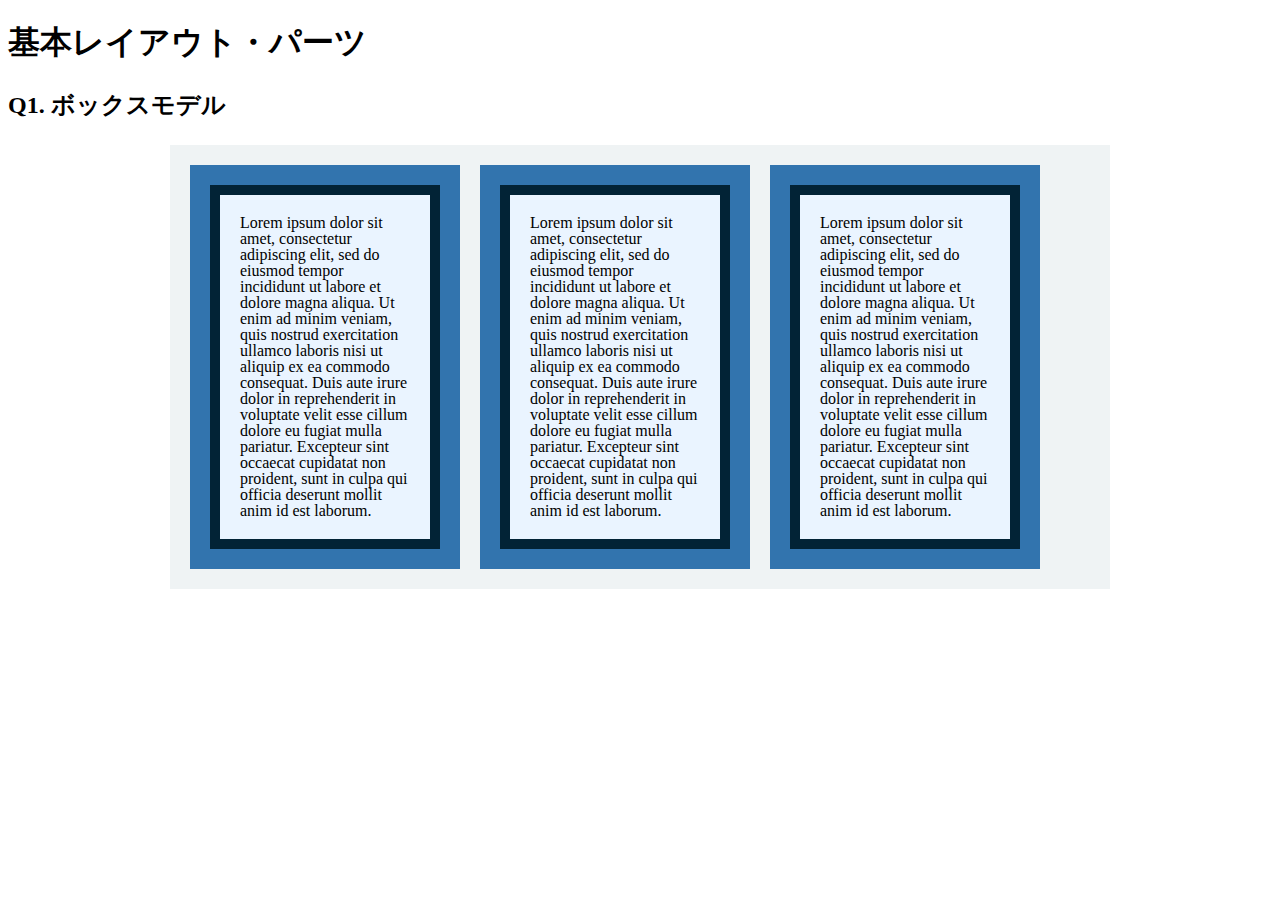
<file: layout_parts/q1/index.html>
<!DOCTYPE html>
<html>
  <head>
    <meta charset="utf-8">
    <meta http-equiv="X-UA-Compatible" content="IE=edge">
    <meta name="viewport" content="width=device-width, initial-scale=1.0, maximum-scale=1.0, user-scalable=no">
    <meta name="format-detection" content="telephone=no">
    <title>基本レイアウト・パーツ</title>
    <link rel="stylesheet" href="http://gizumo-inc.github.io/sample/front-lesson/layout_parts_new/assets/css/reset.css">
    <link rel="stylesheet" href="http://gizumo-inc.github.io/sample/front-lesson/layout_parts_new/assets/css/base.css">
    <link rel="stylesheet" href="css/style.css">
  </head>
  <body>
    <div class="wrapper">
      <h1 class="title">基本レイアウト・パーツ</h1>
      <h2 class="headline">
        <p class="headline__text">Q1. ボックスモデル</p>
      </h2>
      <div class="box">
        <!-- 回答はクラスq1の要素の中に書いてね -->
        <!-- すでについてるクラスにはstyleを指定しない。styleをつける場合は自分で新たにクラスをつけること -->
        <div class="q1">
          <div class="main-contents clearfix">
            <div class="content-wrapper">
              <div class="content">Lorem ipsum dolor sit amet, consectetur adipiscing elit, sed do eiusmod tempor incididunt ut labore et dolore magna aliqua. Ut enim ad minim veniam, quis nostrud exercitation ullamco laboris nisi ut aliquip ex ea commodo consequat. Duis aute irure dolor in reprehenderit in voluptate velit esse cillum dolore eu fugiat mulla pariatur. Excepteur sint occaecat cupidatat non proident, sunt in culpa qui officia deserunt mollit anim id est laborum.</div>
            </div>

            <div class="content-wrapper">
              <div class="content">Lorem ipsum dolor sit amet, consectetur adipiscing elit, sed do eiusmod tempor incididunt ut labore et dolore magna aliqua. Ut enim ad minim veniam, quis nostrud exercitation ullamco laboris nisi ut aliquip ex ea commodo consequat. Duis aute irure dolor in reprehenderit in voluptate velit esse cillum dolore eu fugiat mulla pariatur. Excepteur sint occaecat cupidatat non proident, sunt in culpa qui officia deserunt mollit anim id est laborum.</div>
            </div>

            <div class="content-wrapper">
              <div class="content">Lorem ipsum dolor sit amet, consectetur adipiscing elit, sed do eiusmod tempor incididunt ut labore et dolore magna aliqua. Ut enim ad minim veniam, quis nostrud exercitation ullamco laboris nisi ut aliquip ex ea commodo consequat. Duis aute irure dolor in reprehenderit in voluptate velit esse cillum dolore eu fugiat mulla pariatur. Excepteur sint occaecat cupidatat non proident, sunt in culpa qui officia deserunt mollit anim id est laborum.</div>
            </div>
          </div>
        </div>
        <!-- 回答はクラスq1の要素の中に書いてね -->
      </div>
    </div>
  </body>
</html>
</file>
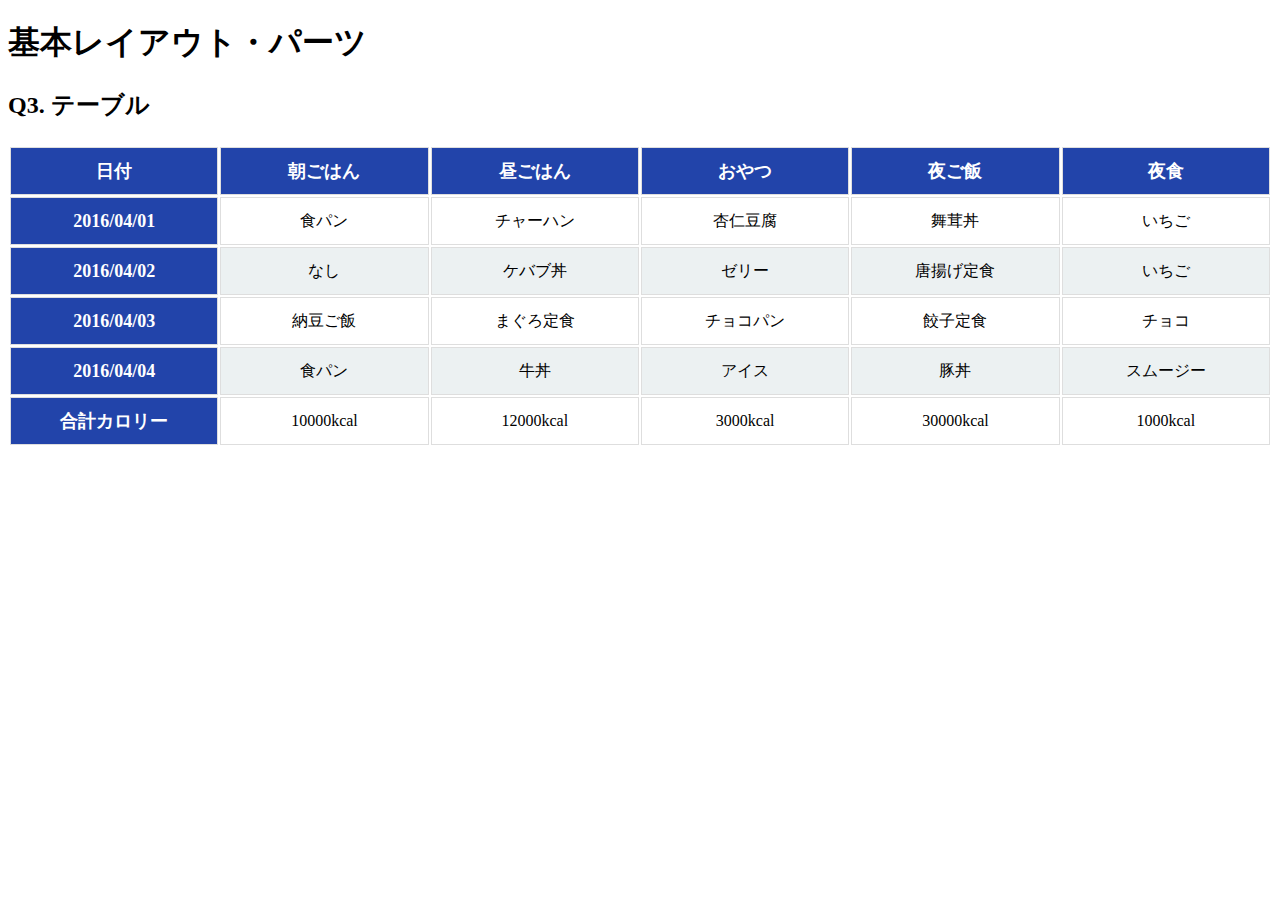
<file: layout_parts/q3/index.html>
<!DOCTYPE html>
<html>
  <head>
    <meta charset="utf-8">
    <meta http-equiv="X-UA-Compatible" content="IE=edge">
    <meta name="viewport" content="width=device-width, initial-scale=1.0, maximum-scale=1.0, user-scalable=no">
    <meta name="format-detection" content="telephone=no">
    <title>基本レイアウト・パーツ</title>
    <link rel="stylesheet" href="http://gizumo-inc.github.io/sample/front-lesson/layout_parts_new/assets/css/reset.css">
    <link rel="stylesheet" href="http://gizumo-inc.github.io/sample/front-lesson/layout_parts_new/assets/css/base.css">
    <link rel="stylesheet" href="css/style.css">
  </head>
  <body>
    <div class="wrapper">
      <h1 class="title">基本レイアウト・パーツ</h1>
      <h2 class="headline">
        <p class="headline__text">Q3. テーブル</p>
      </h2>
      <div class="box">
        <!-- 回答はクラスq3の要素の中に書いてね -->
        <!-- すでについてるクラスにはstyleを指定しない。styleをつける場合は自分で新たにクラスをつけること -->
        <div class="q3">
          <div class="table">
            <table class="contents">
              <thead>
                <tr>
                  <th>日付</th>
                  <th>朝ごはん</th>
                  <th>昼ごはん</th>
                  <th>おやつ</th>
                  <th>夜ご飯</th>
                  <th>夜食</th>
                </tr>
              </thead>
              <tbody class="content">
                <tr>
                  <th>2016/04/01</th>
                  <td>食パン</td>
                  <td>チャーハン</td>
                  <td>杏仁豆腐</td>
                  <td>舞茸丼</td>
                  <td>いちご</td>
                </tr>
                <tr>
                  <th>2016/04/02</th>
                  <td>なし</td>
                  <td>ケバブ丼</td>
                  <td>ゼリー</td>
                  <td>唐揚げ定食</td>
                  <td>いちご</td>
                </tr>
                <tr>
                  <th>2016/04/03</th>
                  <td>納豆ご飯</td>
                  <td>まぐろ定食</td>
                  <td>チョコパン</td>
                  <td>餃子定食</td>
                  <td>チョコ</td>
                </tr>
                <tr>
                  <th>2016/04/04</th>
                  <td>食パン</td>
                  <td>牛丼</td>
                  <td>アイス</td>
                  <td>豚丼</td>
                  <td>スムージー</td>
                </tr>
                <tr>
                  <th>合計カロリー</th>
                  <td>10000kcal</td>
                  <td>12000kcal</td>
                  <td>3000kcal</td>
                  <td>30000kcal</td>
                  <td>1000kcal</td>
                </tr>
              </tbody>
            </table>
          </div>
        </div>
        <!-- 回答はクラスq3の要素の中に書いてね -->
      </div>
    </div>
  </body>
</html>
</file>
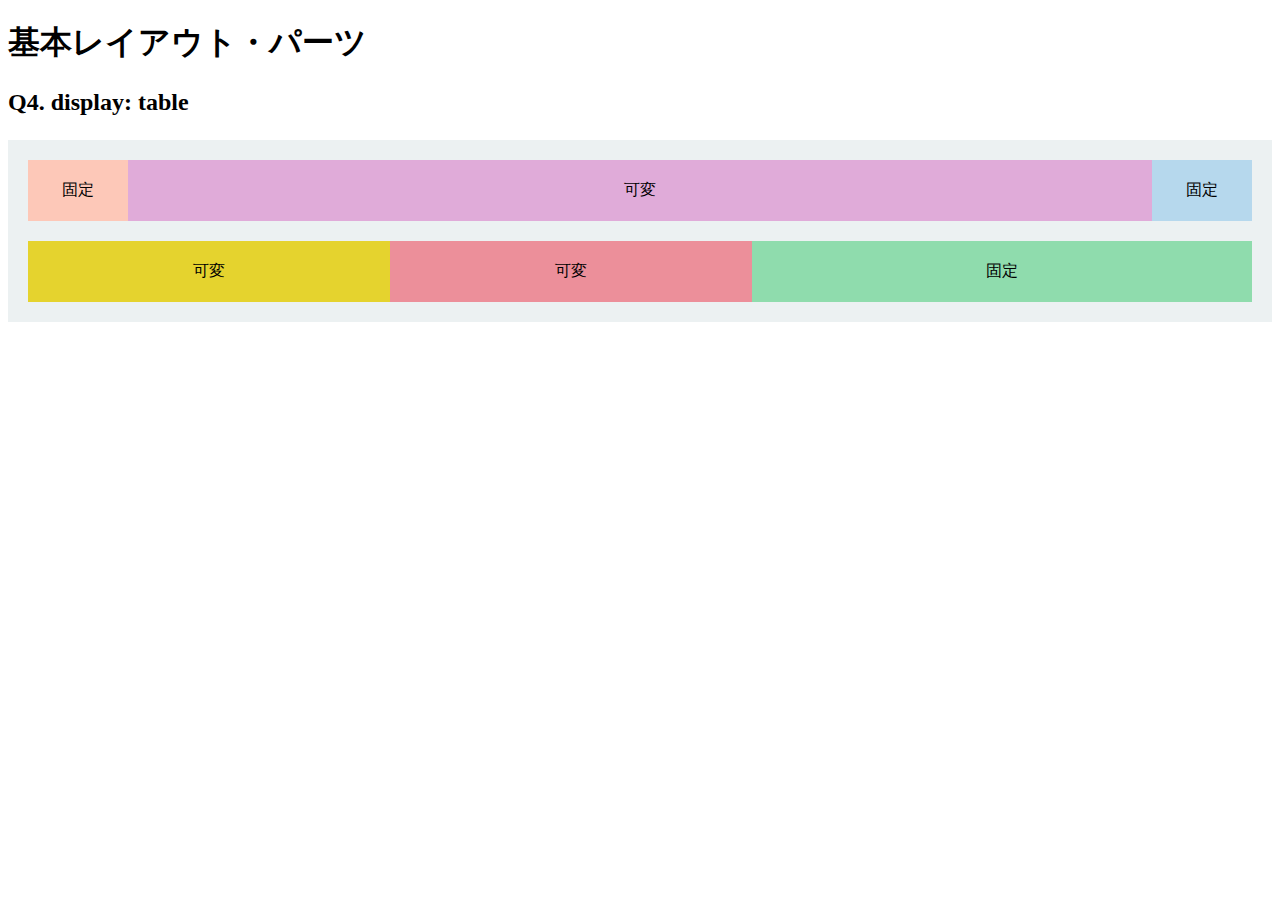
<file: layout_parts/q4/index.html>
<!DOCTYPE html>
<html>
  <head>
    <meta charset="utf-8">
    <meta http-equiv="X-UA-Compatible" content="IE=edge">
    <meta name="viewport" content="width=device-width, initial-scale=1.0, maximum-scale=1.0, user-scalable=no">
    <meta name="format-detection" content="telephone=no">
    <title>基本レイアウト・パーツ</title>
    <link rel="stylesheet" href="http://gizumo-inc.github.io/sample/front-lesson/layout_parts_new/assets/css/reset.css">
    <link rel="stylesheet" href="http://gizumo-inc.github.io/sample/front-lesson/layout_parts_new/assets/css/base.css">
    <link rel="stylesheet" href="css/style.css">
  </head>
  <body>
    <div class="wrapper">
      <h1 class="title">基本レイアウト・パーツ</h1>
      <h2 class="headline">
        <p class="headline__text">Q4. display: table</p>
      </h2>
      <div class="box">
        <!-- 回答はクラスq4の要素の中に書いてね -->
        <!-- すでについてるクラスにはstyleを指定しない。styleをつける場合は自分で新たにクラスをつけること -->
        <!-- 新たにタグは追加しなくてもできます。 -->
        <div class="q4 main-contents">
          <div class="graph">
            <div class="content beige">固定</div>
            <div class="content purple">可変</div>
            <div class="content blue">固定</div>
          </div>
          <div class="graph">
            <div class="content yellow">可変</div>
            <div class="content red">可変</div>
            <div class="content green">固定</div>
          </div>
        </div>
        <!-- 回答はクラスq4の要素の中に書いてね -->
      </div>
    </div>
  </body>
</html>
</file>
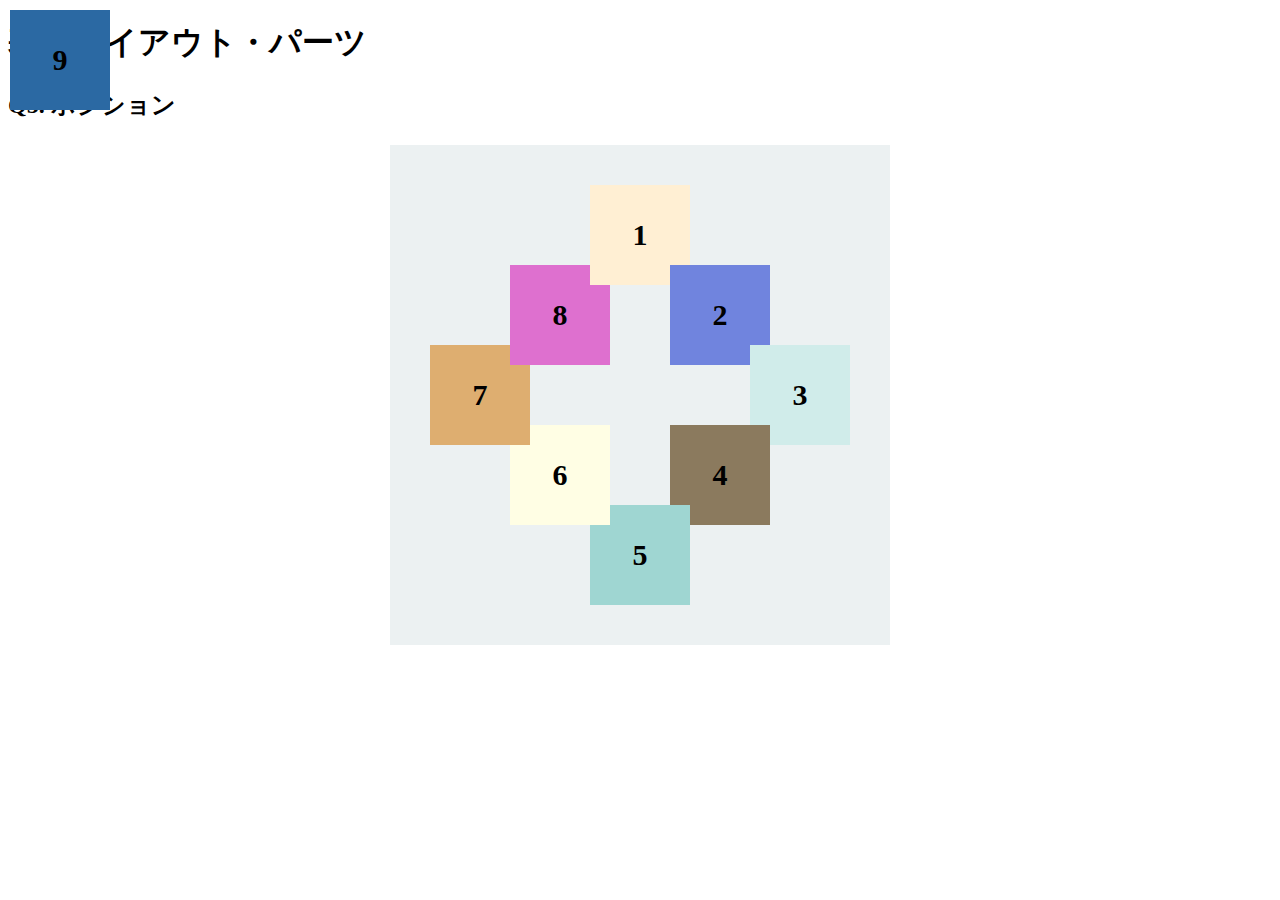
<file: layout_parts/q5/index.html>
<!DOCTYPE html>
<html>
  <head>
    <meta charset="utf-8">
    <meta http-equiv="X-UA-Compatible" content="IE=edge">
    <meta name="viewport" content="width=device-width, initial-scale=1.0, maximum-scale=1.0, user-scalable=no">
    <meta name="format-detection" content="telephone=no">
    <title>基本レイアウト・パーツ</title>
    <link rel="stylesheet" href="http://gizumo-inc.github.io/sample/front-lesson/layout_parts_new/assets/css/reset.css">
    <link rel="stylesheet" href="http://gizumo-inc.github.io/sample/front-lesson/layout_parts_new/assets/css/base.css">
    <link rel="stylesheet" href="css/style.css">
  </head>
  <body>
    <div class="wrapper">
      <h1 class="title">基本レイアウト・パーツ</h1>
      <h2 class="headline">
        <p class="headline__text">Q5. ポジション</p>
      </h2>
      <div class="box">
        <!-- 回答はクラスq5の要素の中に書いてね -->
        <!-- すでについてるクラスにはstyleを指定しない。styleをつける場合は自分で新たにクラスをつけること -->
        <!-- 新たにタグは追加しなくてもできます。 -->
        <div class="q5 color-boxes">
          <div class="color-box no-8">8</div>
          <div class="color-box no-5">5</div>
          <div class="color-box no-1">1</div>
          <div class="color-box no-7">7</div>
          <div class="color-box no-4">4</div>
          <div class="color-box no-6">6</div>
          <div class="color-box no-2">2</div>
          <div class="color-box no-3">3</div>
          <div class="color-box no-9">9</div>
        </div>
        <!-- 回答はクラスq5の要素の中に書いてね -->
      </div>
    </div>
  </body>
</html>
</file>
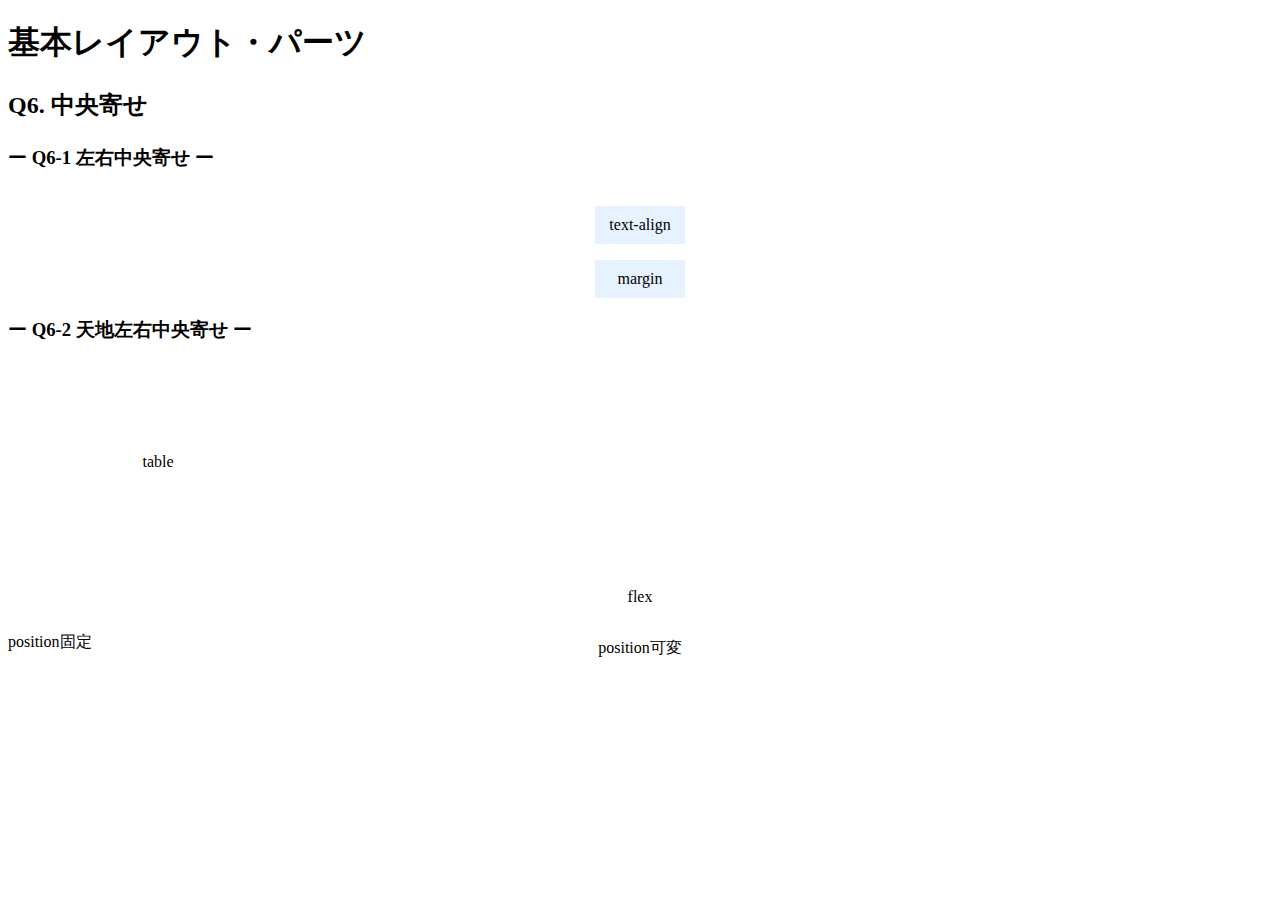
<file: layout_parts/q6/index.html>
<!DOCTYPE html>
<html>
  <head>
    <meta charset="utf-8">
    <meta http-equiv="X-UA-Compatible" content="IE=edge">
    <meta name="viewport" content="width=device-width, initial-scale=1.0, maximum-scale=1.0, user-scalable=no">
    <meta name="format-detection" content="telephone=no">
    <title>基本レイアウト・パーツ</title>
    <link rel="stylesheet" href="http://gizumo-inc.github.io/sample/front-lesson/layout_parts_new/assets/css/reset.css">
    <link rel="stylesheet" href="http://gizumo-inc.github.io/sample/front-lesson/layout_parts_new/assets/css/base.css">
    <link rel="stylesheet" href="css/style.css">
  </head>
  <body>
    <div class="wrapper">
      <h1 class="title">基本レイアウト・パーツ</h1>
      <h2 class="headline">
        <p class="headline__text">Q6. 中央寄せ</p>
      </h2>
      <div class="box">
        <div class="box__inner">
          <h3 class="box__headline">
            <p class="box__headline__text">ー Q6-1 左右中央寄せ ー</p>
          </h3>
          <div class="q6 q6--horizontal">
            <!-- Q6-1の回答はここに書いてね -->
            <!-- 新たにタグは追加しなくてもできます。 -->
            <div class="q6__box q6-1_left">
              <div class="q6-1_left-inner">
                <p>text-align</p>
              </div>
            </div>
            <!-- Q6-1の回答はここに書いてね -->

            <!-- Q6-1の回答はここに書いてね -->
            <!-- 新たにタグは追加しなくてもできます。 -->
            <div class="q6__box q6-1_right">
              <p>margin</p>
            </div>
            <!-- Q6-1の回答はここに書いてね -->
          </div>
        </div>

        <div class="box__inner">
          <h3 class="box__headline">
            <p class="box__headline__text">ー Q6-2 天地左右中央寄せ ー</p>
          </h3>
          <!-- Q6-2の回答はここに書いてね -->
          <!-- すでについてるクラスにはstyleを指定しない。styleをつける場合は自分で新たにクラスをつけること -->
          <!-- 新たにタグは追加しなくてもできます。 -->
          <div class="q6 q6--around q6-2_wrapper">
            <div class="q6-2_top">
              <p>table</p>
            </div>
          </div>
          <!-- Q6-2の回答はここに書いてね -->

          <!-- Q6-2の回答はここに書いてね -->
          <!-- すでについてるクラスにはstyleを指定しない。styleをつける場合は自分で新たにクラスをつけること -->
          <!-- 新たにタグは追加しなくてもできます。 -->
          <div class="q6 q6--around q6-2_bottom">
            <p>flex</p>
          </div>
          <!-- Q6-2の回答はここに書いてね -->

          <div class="q6 q6--position">
            <!-- Q6-2の回答はここに書いてね -->
            <!-- すでについてるクラスにはstyleを指定しない。styleをつける場合は自分で新たにクラスをつけること -->
            <!-- 新たにタグは追加しなくてもできます。 -->
            <div class="q6__box is-stable q6-3_wrapper">
              <p class="q6__box__inner q6-3_left">position固定</p>
            </div>
            <!-- Q6-2の回答はここに書いてね -->

            <!-- Q6-2の回答はここに書いてね -->
            <!-- すでについてるクラスにはstyleを指定しない。styleをつける場合は自分で新たにクラスをつけること -->
            <!-- 新たにタグは追加しなくてもできます。 -->
            <div class="q6__box is-flexible q6-3_wrapper">
              <p class="q6__box__inner q6-3_right">position可変</p>
            </div>
            <!-- Q6-2の回答はここに書いてね -->
          </div>
        </div>
      </div>
    </div>
  </body>
</html>
</file>
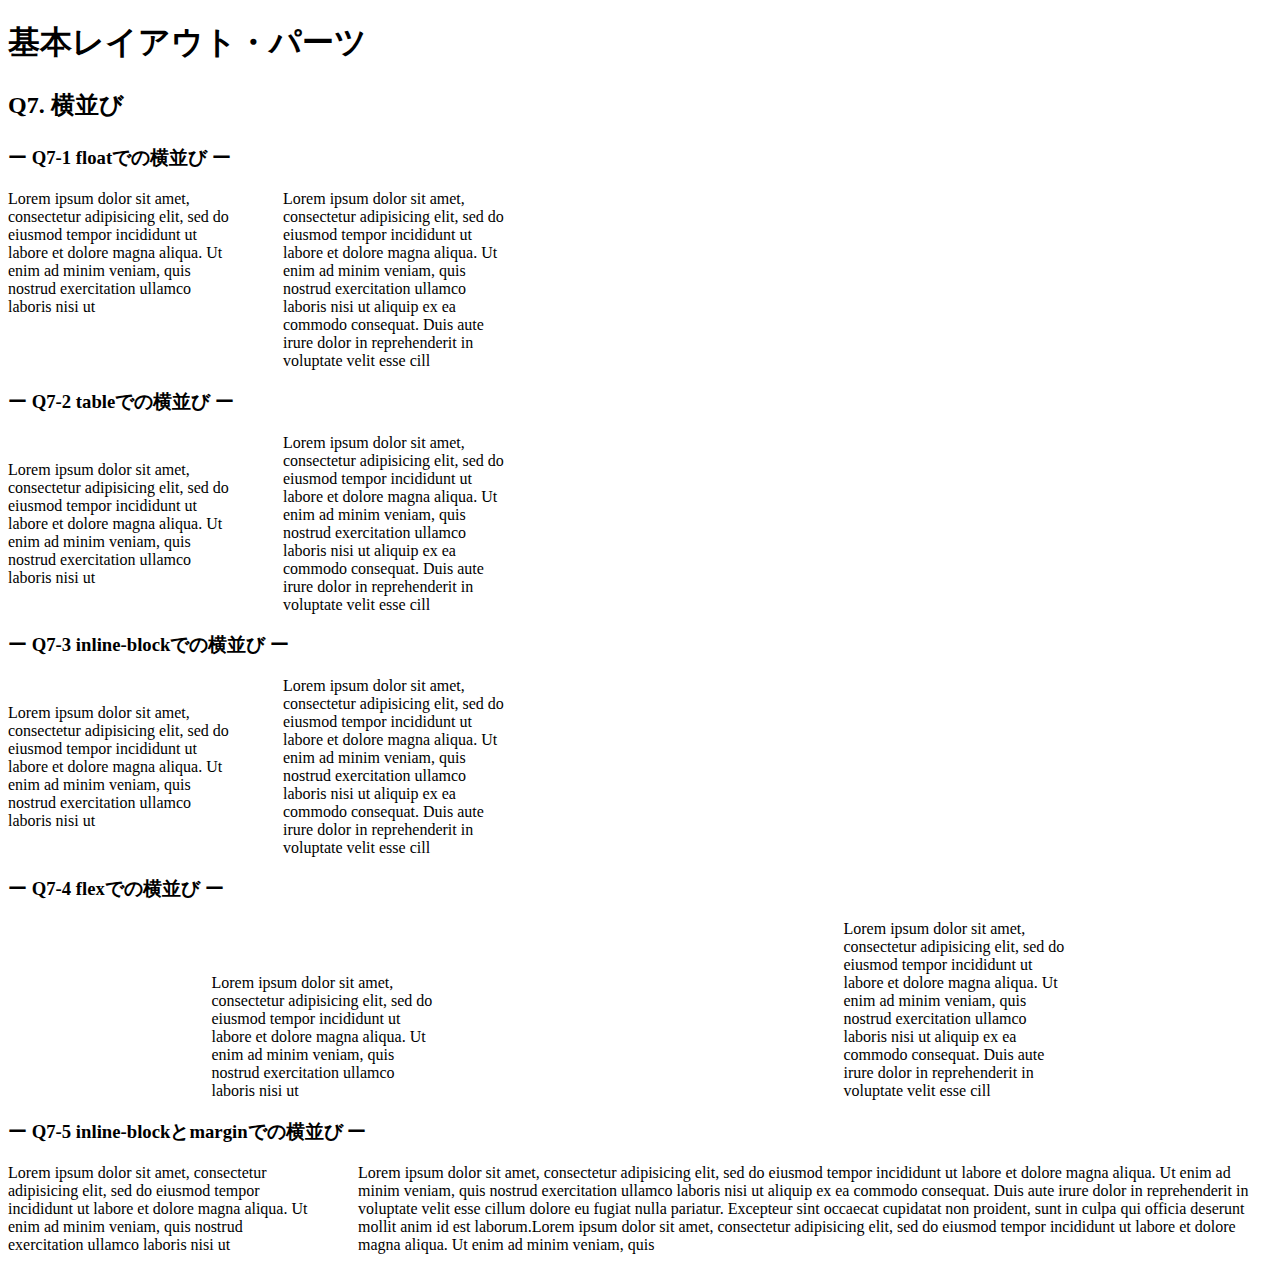
<file: layout_parts/q7/index.html>
<!DOCTYPE html>
<html>
  <head>
    <meta charset="utf-8">
    <meta http-equiv="X-UA-Compatible" content="IE=edge">
    <meta name="viewport" content="width=device-width, initial-scale=1.0, maximum-scale=1.0, user-scalable=no">
    <meta name="format-detection" content="telephone=no">
    <title>基本レイアウト・パーツ</title>
    <link rel="stylesheet" href="http://gizumo-inc.github.io/sample/front-lesson/layout_parts_new/assets/css/reset.css">
    <link rel="stylesheet" href="http://gizumo-inc.github.io/sample/front-lesson/layout_parts_new/assets/css/base.css">
    <link rel="stylesheet" href="css/style.css">
  </head>
  <body>
    <div class="wrapper">
      <h1 class="title">基本レイアウト・パーツ</h1>
      <h2 class="headline">
        <p class="headline__text">Q7. 横並び</p>
      </h2>
      <div class="box">
        <div class="box__inner">
          <h3 class="box__headline">
            <p class="box__headline__text">ー Q7-1 floatでの横並び ー</p>
          </h3>
          <!-- Q7の回答はここに書いてね -->
          <!-- すでについてるクラスにはstyleを指定しない。styleをつける場合は自分で新たにクラスをつけること -->
          <!-- 新たにタグは追加しなくてもできます。 -->
          <div class="q7 q7--float">
            <div class="q7__inner clearfix">
              <div class="q7__box q7-1_content">
                Lorem ipsum dolor sit amet, consectetur adipisicing elit, sed do eiusmod tempor incididunt ut labore et dolore magna aliqua. Ut enim ad minim veniam, quis nostrud exercitation ullamco laboris nisi ut
              </div>
              <div class="q7__box q7-1_content">
                Lorem ipsum dolor sit amet, consectetur adipisicing elit, sed do eiusmod tempor incididunt ut labore et dolore magna aliqua. Ut enim ad minim veniam, quis nostrud exercitation ullamco laboris nisi ut aliquip ex ea commodo consequat. Duis aute irure dolor in reprehenderit in voluptate velit esse cill
              </div>
            </div>
          </div>
          <!-- Q7の回答はここに書いてね -->
        </div>

        <div class="box__inner">
          <h3 class="box__headline">
            <p class="box__headline__text">ー Q7-2 tableでの横並び ー</p>
          </h3>
          <!-- Q7の回答はここに書いてね -->
          <!-- すでについてるクラスにはstyleを指定しない。styleをつける場合は自分で新たにクラスをつけること -->
          <!-- 新たにタグは追加しなくてもできます。 -->
          <div class="q7 q7--table">
            <div class="q7__inner q7-2_outer">
              <div class="q7__box q7-2_inner">
                <div class="q7__box__text q7-2_content">
                  Lorem ipsum dolor sit amet, consectetur adipisicing elit, sed do eiusmod tempor incididunt ut labore et dolore magna aliqua. Ut enim ad minim veniam, quis nostrud exercitation ullamco laboris nisi ut
                </div>
              </div>
              <div class="q7__box q7-2_inner">
                <div class="q7__box__text q7-2_content">
                  Lorem ipsum dolor sit amet, consectetur adipisicing elit, sed do eiusmod tempor incididunt ut labore et dolore magna aliqua. Ut enim ad minim veniam, quis nostrud exercitation ullamco laboris nisi ut aliquip ex ea commodo consequat. Duis aute irure dolor in reprehenderit in voluptate velit esse cill
                </div>
              </div>
            </div>
          </div>
          <!-- Q7の回答はここに書いてね -->
        </div>

        <div class="box__inner">
          <h3 class="box__headline">
            <p class="box__headline__text">ー Q7-3 inline-blockでの横並び ー</p>
          </h3>
          <!-- Q7の回答はここに書いてね -->
          <!-- すでについてるクラスにはstyleを指定しない。styleをつける場合は自分で新たにクラスをつけること -->
          <!-- 新たにタグは追加しなくてもできます。 -->
          <div class="q7 q7--inlineblock">
            <div class="q7__inner q7-3_wrapper">
              <div class="q7__box q7-3_content">
                Lorem ipsum dolor sit amet, consectetur adipisicing elit, sed do eiusmod tempor incididunt ut labore et dolore magna aliqua. Ut enim ad minim veniam, quis nostrud exercitation ullamco laboris nisi ut
              </div>
              <div class="q7__box q7-3_content">
                Lorem ipsum dolor sit amet, consectetur adipisicing elit, sed do eiusmod tempor incididunt ut labore et dolore magna aliqua. Ut enim ad minim veniam, quis nostrud exercitation ullamco laboris nisi ut aliquip ex ea commodo consequat. Duis aute irure dolor in reprehenderit in voluptate velit esse cill
              </div>
            </div>
          </div>
          <!-- Q7の回答はここに書いてね -->
        </div>

        <div class="box__inner">
          <h3 class="box__headline">
            <p class="box__headline__text">ー Q7-4 flexでの横並び ー</p>
          </h3>
          <!-- Q7の回答はここに書いてね -->
          <!-- すでについてるクラスにはstyleを指定しない。styleをつける場合は自分で新たにクラスをつけること -->
          <!-- 新たにタグは追加しなくてもできます。 -->
          <div class="q7 q7--flex">
            <div class="q7__inner q7-4_wrapper">
              <div class="q7__box q7-4_content">
                Lorem ipsum dolor sit amet, consectetur adipisicing elit, sed do eiusmod tempor incididunt ut labore et dolore magna aliqua. Ut enim ad minim veniam, quis nostrud exercitation ullamco laboris nisi ut
              </div>
              <div class="q7__box q7-4_content">
                Lorem ipsum dolor sit amet, consectetur adipisicing elit, sed do eiusmod tempor incididunt ut labore et dolore magna aliqua. Ut enim ad minim veniam, quis nostrud exercitation ullamco laboris nisi ut aliquip ex ea commodo consequat. Duis aute irure dolor in reprehenderit in voluptate velit esse cill
              </div>
            </div>
          </div>
          <!-- Q7の回答はここに書いてね -->
        </div>

        <div class="box__inner">
          <h3 class="box__headline">
            <p class="box__headline__text">ー Q7-5 inline-blockとmarginでの横並び ー</p>
          </h3>
          <!-- Q7の回答はここに書いてね -->
          <!-- すでについてるクラスにはstyleを指定しない。styleをつける場合は自分で新たにクラスをつけること -->
          <!-- 新たにタグは追加しなくてもできます。 -->
          <div class="q7 q7--margin">
            <div class="q7__inner is-full q7-5_wrapper">
              <div class="q7__box q7-5_content q7-5_left">
                <div class="q7__box__text ">
                  Lorem ipsum dolor sit amet, consectetur adipisicing elit, sed do eiusmod tempor incididunt ut labore et dolore magna aliqua. Ut enim ad minim veniam, quis nostrud exercitation ullamco laboris nisi ut
                </div>
              </div>
              <div class="q7__box q7-5_content q7-5_right">
                <div class="q7__box__text">
                  Lorem ipsum dolor sit amet, consectetur adipisicing elit, sed do eiusmod tempor incididunt ut labore et dolore magna aliqua. Ut enim ad minim veniam, quis nostrud exercitation ullamco laboris nisi ut aliquip ex ea commodo consequat. Duis aute irure dolor in reprehenderit in voluptate velit esse cillum dolore eu fugiat nulla pariatur. Excepteur sint occaecat cupidatat non proident, sunt in culpa qui officia deserunt mollit anim id est laborum.Lorem ipsum dolor sit amet, consectetur adipisicing elit, sed do eiusmod tempor incididunt ut labore et dolore magna aliqua. Ut enim ad minim veniam, quis
                </div>
              </div>
            </div>
          </div>
          <!-- Q7の回答はここに書いてね -->
        </div>
      </div>
    </div>
  </body>
</html>
</file>
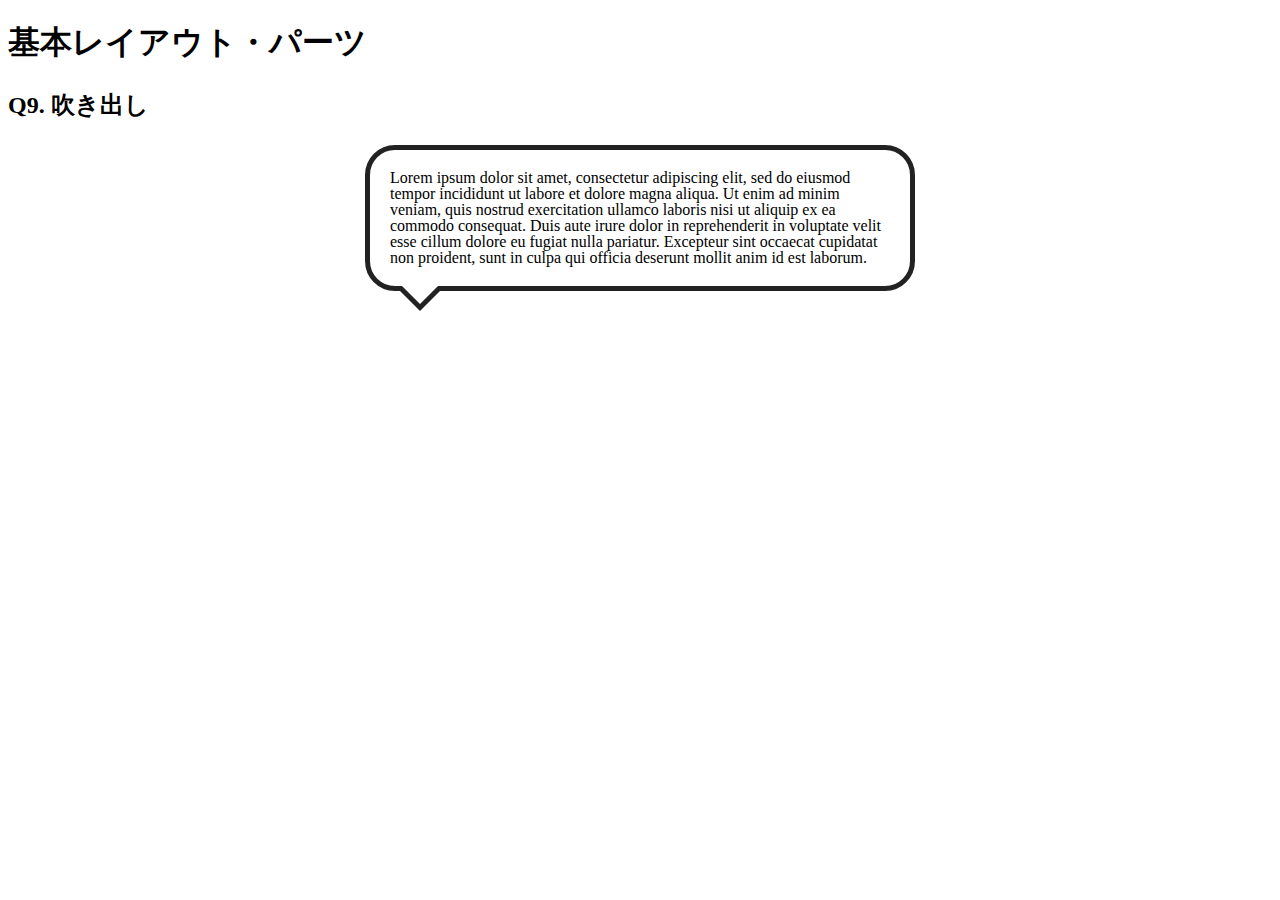
<file: layout_parts/q9/index.html>
<!DOCTYPE html>
<html>
  <head>
    <meta charset="utf-8">
    <meta http-equiv="X-UA-Compatible" content="IE=edge">
    <meta name="viewport" content="width=device-width, initial-scale=1.0, maximum-scale=1.0, user-scalable=no">
    <meta name="format-detection" content="telephone=no">
    <title>基本レイアウト・パーツ</title>
    <link rel="stylesheet" href="http://gizumo-inc.github.io/sample/front-lesson/layout_parts_new/assets/css/reset.css">
    <link rel="stylesheet" href="http://gizumo-inc.github.io/sample/front-lesson/layout_parts_new/assets/css/base.css">
    <link rel="stylesheet" href="css/style.css">
  </head>
  <body>
    <div class="wrapper">
      <h1 class="title">基本レイアウト・パーツ</h1>
      <h2 class="headline">
        <p class="headline__text">Q9. 吹き出し</p>
      </h2>
      <div class="box">
        <!-- 回答はクラスq9の要素の中に書いてね -->
        <!-- すでについてるクラスにはstyleを指定しない。styleをつける場合は自分で新たにクラスをつけること -->
        <div class="q9">
          <p class="q9-content">
            Lorem ipsum dolor sit amet, consectetur adipiscing elit, sed do eiusmod tempor incididunt ut labore et dolore magna aliqua. Ut enim ad minim veniam, quis nostrud exercitation ullamco laboris nisi ut aliquip ex ea commodo consequat. Duis aute irure dolor in reprehenderit in voluptate velit esse cillum dolore eu fugiat nulla pariatur. Excepteur sint occaecat cupidatat non proident, sunt in culpa qui officia deserunt mollit anim id est laborum.
          </p>
        </div>
        <!-- 回答はクラスq9の要素の中に書いてね -->
      </div>
    </div>
  </body>
</html>
</file>
<file: layout_parts/q1/css/style.css>
@charset "UTF-8";

/* 回答はここに書いてね */

.main-contents {
  width: 940px;
  padding: 20px;
  margin: 0 auto;
  box-sizing: border-box;
  background-color: #eff3f4;
}

.clearfix::after {
  display: block;
  content: "";
  clear: both;
}

.content-wrapper {
  width: 230px;
  float: left;
  padding: 20px;
  margin-left: 20px;
  background-color: #3274ae;
}

.content-wrapper:first-child {
  margin-left: 0px;
}

.content {
  font-size: 16px;
  line-height: 16px;
  padding: 20px;
  border: 10px solid #022336;
  background-color: #eaf4ff;
}

/* 回答はここに書いてね */
</file>
<file: layout_parts/q3/css/style.css>
@charset "UTF-8";

/* 回答はここに書いてね */
table {
  width: 100%;
  table-layout: fixed;
}

.content tr:nth-child(even) td {
  background-color: #ecf1f2;
}

.content tr:last-child {
  border-top: 2px dashed #000;
}

.contents th {
  padding: 10px 0;
  font-size: 18px;
  line-height: 26px;
  border: 1px solid #dedede;
  color: white;
  background-color: #2244aa;
}

.contents td {
  padding: 10px 0;
  font-size: 16px;
  line-height: 22px;
  text-align: center;
  border: 1px solid #dedede;
}

/* 回答はここに書いてね */
</file>
<file: layout_parts/q4/css/style.css>
@charset "UTF-8";

/* 回答はここに書いてね */
.main-contents {
  padding: 20px;
  box-sizing: border-box;
  background-color: #ecf1f2;
}

.graph {
  display: table;
  width: 100%;
}
.graph:first-child {
  margin-bottom: 20px;
}

.content {
  padding: 20px 0;
  display: table-cell;
  text-align: center;
}

.beige {
  width: 100px;
  background-color: #fdc8b8;
}

.purple {
  background-color: #e0abd9;
}

.blue {
  width: 100px;
  background-color: #b6d8ed;
}

.yellow {
  background-color: #e5d32e;
}

.red {
  background-color: #ec8f9a;
}

.green {
  width: 500px;
  background-color: #8fdcad;
}

/* 回答はここに書いてね */
</file>
<file: layout_parts/q5/css/style.css>
@charset "UTF-8";

/* 回答はここに書いてね */


.color-boxes {
  width: 500px;
  height: 500px;
  margin: 0 auto;
  position: relative;
  background-color: #ecf1f2;
}

.color-box {
  width: 100px;
  height: 100px;
  font-weight: bold;
  font-size: 30px;
  line-height: 100px;
  text-align: center;
  position: absolute;
}

.no-1 {
  top: 40px;
  left: 200px;
  z-index: 1;
  background-color: #ffefd3;
}

.no-2 {
  top: 120px;
  left: 280px;
  z-index: 2;
  background-color: #7084de;
}

.no-3 {
  top: 200px;
  left: 360px;
  z-index: 3;
  background-color: #d0ecea;
}

.no-4 {
  top: 280px;
  left: 280px;
  z-index: 4;
  background-color: #8b7a5e;
}

.no-5 {
  top: 360px;
  left: 200px;
  z-index: 5;
  background-color: #9fd6d2;
}

.no-6 {
  top: 280px;
  left: 120px;
  z-index: 6;
  background-color: #fffee4;
}

.no-7 {
  top: 200px;
  left: 40px;
  z-index: 7;
  background-color: #deae70;
}

.no-8 {
  top: 120px;
  left: 120px;
  z-index: 8;
  background-color: #de70cf;
}

.color-boxes::after {
  content: "";
  width: 20px;
  height: 20px;
  position: absolute;
  top: 120px;
  left: 200px;
  z-index: 9;
  background-color: #ffefd3;
}

.no-9 {
  position: fixed;
  top: 10px;
  left: 10px;
  background-color: #2b69a3;
}

/* 回答はここに書いてね */
</file>
<file: layout_parts/q6/css/style.css>
@charset "UTF-8";

/* 回答はここに書いてね */

.q6-1_left-inner {
  text-align: center;
}

.q6-1_left-inner p {
  display: inline-block;
  padding: 10px 0;
  width: 90px;
  background-color: #e6f2ff;
}

.q6-1_right p {
  width: 90px;
  padding: 10px 0;
  margin: 0 auto;
  text-align: center;
  background-color: #e6f2ff;
}


.q6-2_wrapper {
  display: table;
}

.q6-2_top {
  width: 300px;
  height: 200px;
  display: table-cell;
  text-align: center;
  vertical-align: middle;
}

.q6-2_top p {
  display: inline-block;
  padding: 10px;
  background-color: #fff;
}

.q6-2_bottom {
  display: flex;
  justify-content: center;
  align-items: center;
}

.q6-2_bottom p {
  padding: 10px;
  background-color: #fff;
}


.q6-3_wrapper {
  position: relative;
}

.q6-3_left {
  position: absolute;
  top: 0;
  left: 0;
  right: 0;
  bottom: 0;
  margin: auto; 
}

.q6-3_right {
  position: absolute;
  top: 50%;
  left: 50%;
  transform: translate(-50%, -50%);
  padding: 10px;
}

/* 回答はここに書いてね */
</file>
<file: layout_parts/q7/css/style.css>
@charset "UTF-8";

/* 回答はここに書いてね */
.clearfix::after {
  content: "";
  display: block;
  clear: both;
}

.q7-1_content {
  width: 225px;
  float: left;
  font-size: 16px;
  box-sizing: border-box;
}

.q7-1_content:first-child {
  margin-right: 50px;
}


.q7-2_outer {
  display: table;
}

.q7-2_inner {
  display: table-cell;
  vertical-align: middle;
}

.q7-2_inner:first-child {
  padding-right: 50px;
}

.q7-2_content {
  width: 225px;
  box-sizing: border-box;
}


.q7-3_wrapper {
  font-size: 0;
}

.q7-3_content {
  font-size: 16px;
  width: 225px;
  box-sizing: border-box;
  display: inline-block;
  vertical-align: middle;
}

.q7-3_content:first-child {
  margin-right: 50px;
}


.q7-4_wrapper {
  display: flex;
  justify-content: space-around;
  align-items: flex-end;
}

.q7-4_content {
  width: 225px;
  box-sizing: border-box;
}


.q7-5_wrapper {
  font-size: 0;
}

.q7-5_content {
  font-size: 16px;
  display: inline-block;
  vertical-align: top;
}

.q7-5_left {
  width: 300px;
}

.q7-5_right {
  box-sizing: border-box;
  width: 100%;
  margin-left: -300px;
  padding-left: 350px;
}


/* 回答はここに書いてね */
</file>
<file: layout_parts/q9/css/style.css>
@charset "UTF-8";

/* 回答はここに書いてね */
.q9-content{
  position: relative;
  margin: 0 auto;
  padding: 20px;
  width: 500px;
  border: 5px solid #222;
  border-radius: 30px;
  font-size: 16px;
  line-height: 16px;
}

.q9-content::before {
  content: "";
  position: absolute;
  display: block;
  width: 0px;
  height: 0px;
  bottom: -25px;
  left: 25px;
  border-top: 25px solid #222;
  border-right: 25px solid transparent;
  border-left: 25px solid transparent;
}

.q9-content::after {
  content: "";
  position: absolute;
  display: block;
  width: 0px;
  height: 0px;
  bottom: -18px;
  left: 25px;
  border-top: 25px solid #fff;
  border-right: 25px solid transparent;
  border-left: 25px solid transparent;
}

/* 回答はここに書いてね */
</file>
